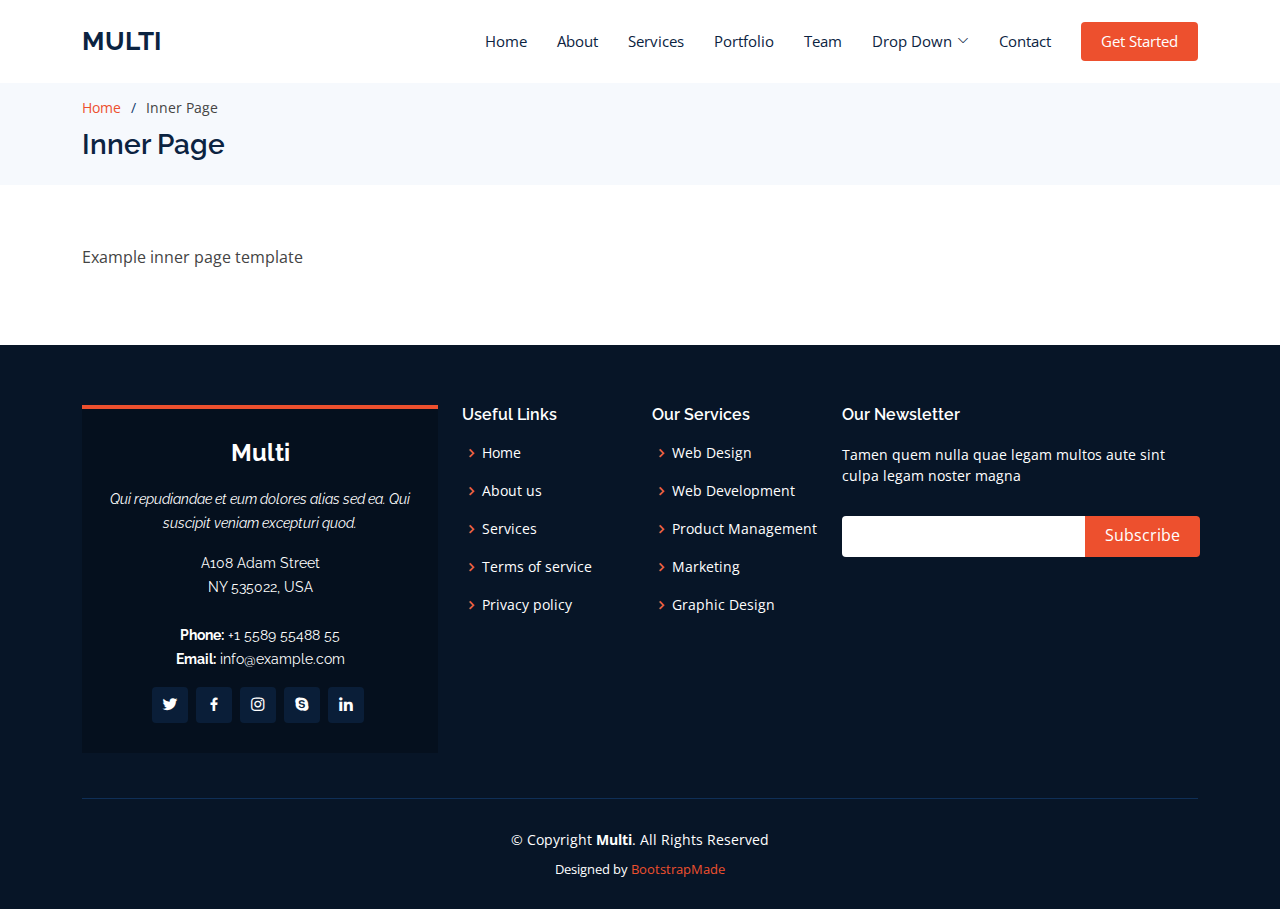
<file: inner-page.html>
<!DOCTYPE html>
<html lang="en">

<head>
  <meta charset="utf-8">
  <meta content="width=device-width, initial-scale=1.0" name="viewport">

  <title>Inner Page - Multi Bootstrap Template</title>
  <meta content="" name="description">
  <meta content="" name="keywords">

  <!-- Favicons -->
  <link href="assets/img/favicon.png" rel="icon">
  <link href="assets/img/apple-touch-icon.png" rel="apple-touch-icon">

  <!-- Google Fonts -->
  <link href="https://fonts.googleapis.com/css?family=Open+Sans:300,300i,400,400i,600,600i,700,700i|Raleway:300,300i,400,400i,500,500i,600,600i,700,700i|Poppins:300,300i,400,400i,500,500i,600,600i,700,700i" rel="stylesheet">

  <!-- Vendor CSS Files -->
  <link href="assets/vendor/animate.css/animate.min.css" rel="stylesheet">
  <link href="assets/vendor/aos/aos.css" rel="stylesheet">
  <link href="assets/vendor/bootstrap/css/bootstrap.min.css" rel="stylesheet">
  <link href="assets/vendor/bootstrap-icons/bootstrap-icons.css" rel="stylesheet">
  <link href="assets/vendor/boxicons/css/boxicons.min.css" rel="stylesheet">
  <link href="assets/vendor/glightbox/css/glightbox.min.css" rel="stylesheet">
  <link href="assets/vendor/remixicon/remixicon.css" rel="stylesheet">
  <link href="assets/vendor/swiper/swiper-bundle.min.css" rel="stylesheet">

  <!-- Template Main CSS File -->
  <link href="assets/css/style.css" rel="stylesheet">

  <!-- =======================================================
  * Template Name: Multi - v4.3.0
  * Template URL: https://bootstrapmade.com/multi-responsive-bootstrap-template/
  * Author: BootstrapMade.com
  * License: https://bootstrapmade.com/license/
  ======================================================== -->
</head>

<body>

  <!-- ======= Header ======= -->
  <header id="header" class="fixed-top">
    <div class="container d-flex align-items-center justify-content-between">

      <h1 class="logo"><a href="index.html">Multi</a></h1>
      <!-- Uncomment below if you prefer to use an image logo -->
      <!-- <a href="index.html" class="logo"><img src="assets/img/logo.png" alt="" class="img-fluid"></a>-->

      <nav id="navbar" class="navbar">
        <ul>
          <li><a class="nav-link scrollto " href="#hero">Home</a></li>
          <li><a class="nav-link scrollto" href="#about">About</a></li>
          <li><a class="nav-link scrollto" href="#services">Services</a></li>
          <li><a class="nav-link scrollto " href="#portfolio">Portfolio</a></li>
          <li><a class="nav-link scrollto" href="#team">Team</a></li>
          <li class="dropdown"><a href="#"><span>Drop Down</span> <i class="bi bi-chevron-down"></i></a>
            <ul>
              <li><a href="#">Drop Down 1</a></li>
              <li class="dropdown"><a href="#"><span>Deep Drop Down</span> <i class="bi bi-chevron-right"></i></a>
                <ul>
                  <li><a href="#">Deep Drop Down 1</a></li>
                  <li><a href="#">Deep Drop Down 2</a></li>
                  <li><a href="#">Deep Drop Down 3</a></li>
                  <li><a href="#">Deep Drop Down 4</a></li>
                  <li><a href="#">Deep Drop Down 5</a></li>
                </ul>
              </li>
              <li><a href="#">Drop Down 2</a></li>
              <li><a href="#">Drop Down 3</a></li>
              <li><a href="#">Drop Down 4</a></li>
            </ul>
          </li>
          <li><a class="nav-link scrollto" href="#contact">Contact</a></li>
          <li><a class="getstarted scrollto" href="#about">Get Started</a></li>
        </ul>
        <i class="bi bi-list mobile-nav-toggle"></i>
      </nav><!-- .navbar -->

    </div>
  </header><!-- End Header -->

  <main id="main">

    <!-- ======= Breadcrumbs ======= -->
    <section id="breadcrumbs" class="breadcrumbs">
      <div class="container">

        <ol>
          <li><a href="index.html">Home</a></li>
          <li>Inner Page</li>
        </ol>
        <h2>Inner Page</h2>

      </div>
    </section><!-- End Breadcrumbs -->

    <section class="inner-page">
      <div class="container">
        <p>
          Example inner page template
        </p>
      </div>
    </section>

  </main><!-- End #main -->

  <!-- ======= Footer ======= -->
  <footer id="footer">
    <div class="footer-top">
      <div class="container">
        <div class="row">

          <div class="col-lg-4 col-md-6">
            <div class="footer-info">
              <h3>Multi</h3>
              <p class="pb-3"><em>Qui repudiandae et eum dolores alias sed ea. Qui suscipit veniam excepturi quod.</em></p>
              <p>
                A108 Adam Street <br>
                NY 535022, USA<br><br>
                <strong>Phone:</strong> +1 5589 55488 55<br>
                <strong>Email:</strong> info@example.com<br>
              </p>
              <div class="social-links mt-3">
                <a href="#" class="twitter"><i class="bx bxl-twitter"></i></a>
                <a href="#" class="facebook"><i class="bx bxl-facebook"></i></a>
                <a href="#" class="instagram"><i class="bx bxl-instagram"></i></a>
                <a href="#" class="google-plus"><i class="bx bxl-skype"></i></a>
                <a href="#" class="linkedin"><i class="bx bxl-linkedin"></i></a>
              </div>
            </div>
          </div>

          <div class="col-lg-2 col-md-6 footer-links">
            <h4>Useful Links</h4>
            <ul>
              <li><i class="bx bx-chevron-right"></i> <a href="#">Home</a></li>
              <li><i class="bx bx-chevron-right"></i> <a href="#">About us</a></li>
              <li><i class="bx bx-chevron-right"></i> <a href="#">Services</a></li>
              <li><i class="bx bx-chevron-right"></i> <a href="#">Terms of service</a></li>
              <li><i class="bx bx-chevron-right"></i> <a href="#">Privacy policy</a></li>
            </ul>
          </div>

          <div class="col-lg-2 col-md-6 footer-links">
            <h4>Our Services</h4>
            <ul>
              <li><i class="bx bx-chevron-right"></i> <a href="#">Web Design</a></li>
              <li><i class="bx bx-chevron-right"></i> <a href="#">Web Development</a></li>
              <li><i class="bx bx-chevron-right"></i> <a href="#">Product Management</a></li>
              <li><i class="bx bx-chevron-right"></i> <a href="#">Marketing</a></li>
              <li><i class="bx bx-chevron-right"></i> <a href="#">Graphic Design</a></li>
            </ul>
          </div>

          <div class="col-lg-4 col-md-6 footer-newsletter">
            <h4>Our Newsletter</h4>
            <p>Tamen quem nulla quae legam multos aute sint culpa legam noster magna</p>
            <form action="" method="post">
              <input type="email" name="email"><input type="submit" value="Subscribe">
            </form>

          </div>

        </div>
      </div>
    </div>

    <div class="container">
      <div class="copyright">
        &copy; Copyright <strong><span>Multi</span></strong>. All Rights Reserved
      </div>
      <div class="credits">
        <!-- All the links in the footer should remain intact. -->
        <!-- You can delete the links only if you purchased the pro version. -->
        <!-- Licensing information: https://bootstrapmade.com/license/ -->
        <!-- Purchase the pro version with working PHP/AJAX contact form: https://bootstrapmade.com/multi-responsive-bootstrap-template/ -->
        Designed by <a href="https://bootstrapmade.com/">BootstrapMade</a>
      </div>
    </div>
  </footer><!-- End Footer -->

  <div id="preloader"></div>
  <a href="#" class="back-to-top d-flex align-items-center justify-content-center"><i class="bi bi-arrow-up-short"></i></a>

  <!-- Vendor JS Files -->
  <script src="assets/vendor/aos/aos.js"></script>
  <script src="assets/vendor/bootstrap/js/bootstrap.bundle.min.js"></script>
  <script src="assets/vendor/glightbox/js/glightbox.min.js"></script>
  <script src="assets/vendor/isotope-layout/isotope.pkgd.min.js"></script>
  <script src="assets/vendor/php-email-form/validate.js"></script>
  <script src="assets/vendor/purecounter/purecounter.js"></script>
  <script src="assets/vendor/swiper/swiper-bundle.min.js"></script>

  <!-- Template Main JS File -->
  <script src="assets/js/main.js"></script>

</body>

</html>
</file>
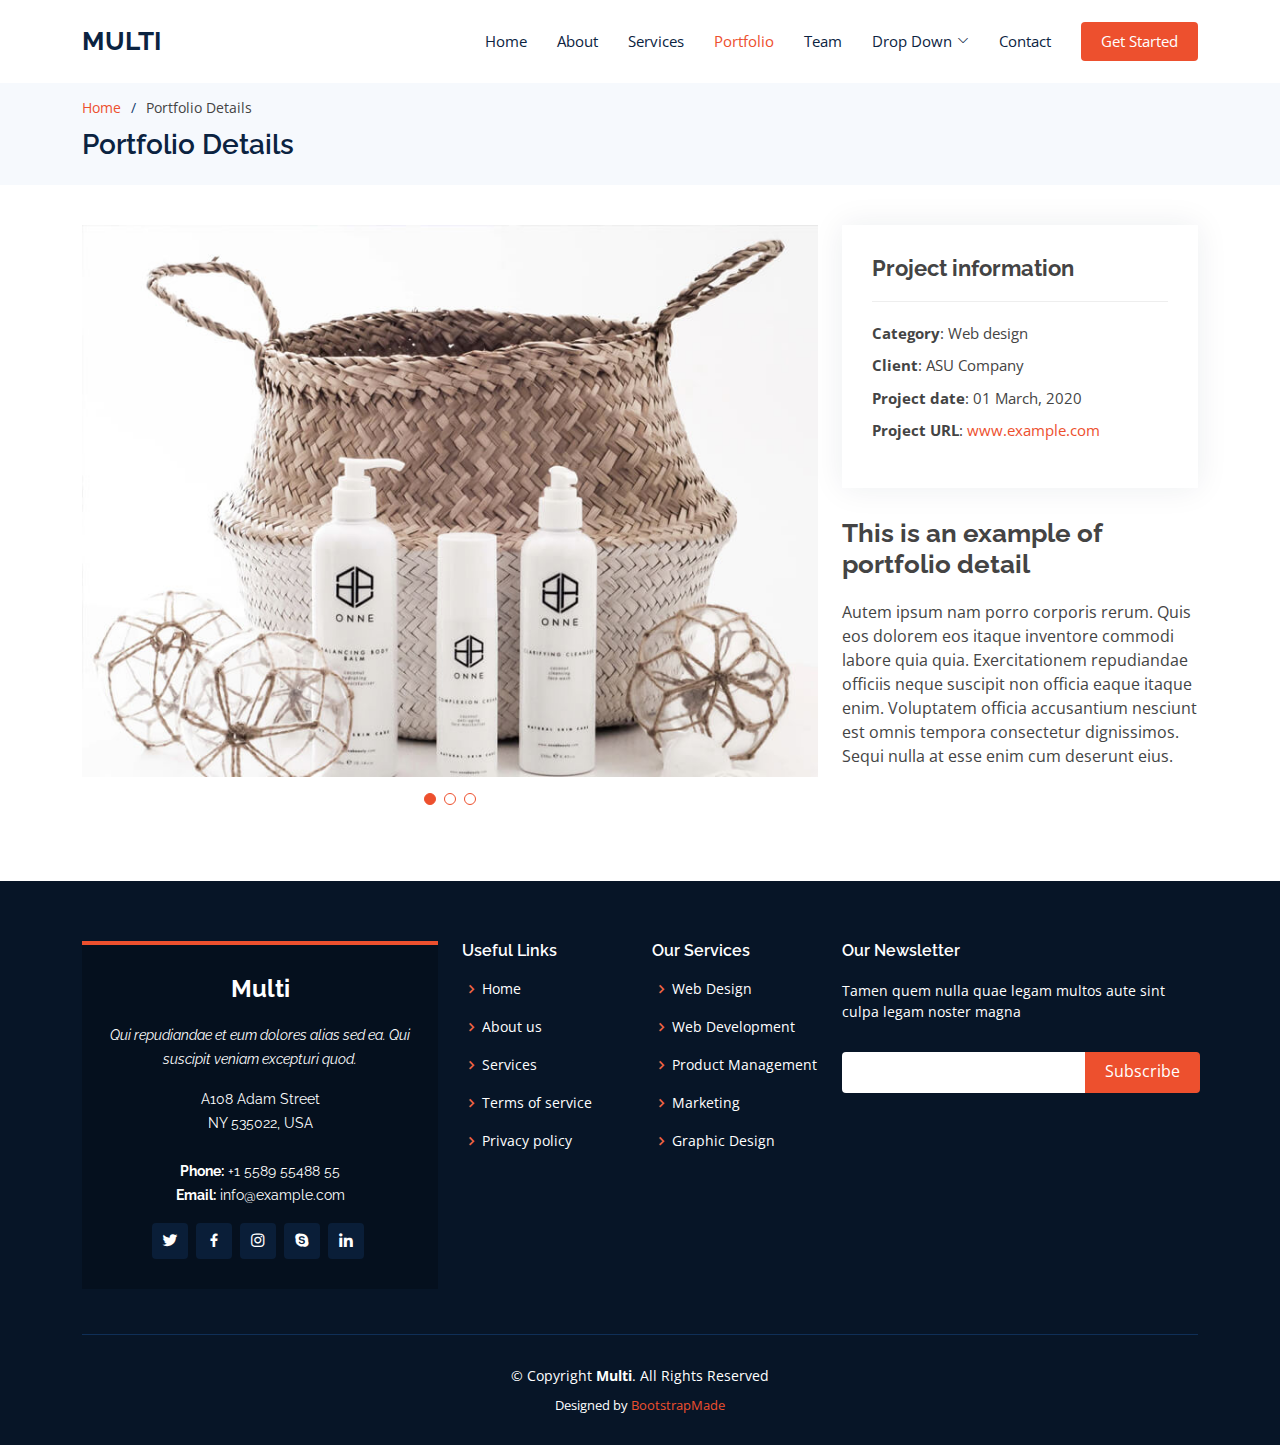
<file: portfolio-details.html>
<!DOCTYPE html>
<html lang="en">

<head>
  <meta charset="utf-8">
  <meta content="width=device-width, initial-scale=1.0" name="viewport">

  <title>Portfolio Details - Multi Bootstrap Template</title>
  <meta content="" name="description">
  <meta content="" name="keywords">

  <!-- Favicons -->
  <link href="assets/img/favicon.png" rel="icon">
  <link href="assets/img/apple-touch-icon.png" rel="apple-touch-icon">

  <!-- Google Fonts -->
  <link href="https://fonts.googleapis.com/css?family=Open+Sans:300,300i,400,400i,600,600i,700,700i|Raleway:300,300i,400,400i,500,500i,600,600i,700,700i|Poppins:300,300i,400,400i,500,500i,600,600i,700,700i" rel="stylesheet">

  <!-- Vendor CSS Files -->
  <link href="assets/vendor/animate.css/animate.min.css" rel="stylesheet">
  <link href="assets/vendor/aos/aos.css" rel="stylesheet">
  <link href="assets/vendor/bootstrap/css/bootstrap.min.css" rel="stylesheet">
  <link href="assets/vendor/bootstrap-icons/bootstrap-icons.css" rel="stylesheet">
  <link href="assets/vendor/boxicons/css/boxicons.min.css" rel="stylesheet">
  <link href="assets/vendor/glightbox/css/glightbox.min.css" rel="stylesheet">
  <link href="assets/vendor/remixicon/remixicon.css" rel="stylesheet">
  <link href="assets/vendor/swiper/swiper-bundle.min.css" rel="stylesheet">

  <!-- Template Main CSS File -->
  <link href="assets/css/style.css" rel="stylesheet">

  <!-- =======================================================
  * Template Name: Multi - v4.3.0
  * Template URL: https://bootstrapmade.com/multi-responsive-bootstrap-template/
  * Author: BootstrapMade.com
  * License: https://bootstrapmade.com/license/
  ======================================================== -->
</head>

<body>

  <!-- ======= Header ======= -->
  <header id="header" class="fixed-top">
    <div class="container d-flex align-items-center justify-content-between">

      <h1 class="logo"><a href="index.html">Multi</a></h1>
      <!-- Uncomment below if you prefer to use an image logo -->
      <!-- <a href="index.html" class="logo"><img src="assets/img/logo.png" alt="" class="img-fluid"></a>-->

      <nav id="navbar" class="navbar">
        <ul>
          <li><a class="nav-link scrollto " href="#hero">Home</a></li>
          <li><a class="nav-link scrollto" href="#about">About</a></li>
          <li><a class="nav-link scrollto" href="#services">Services</a></li>
          <li><a class="nav-link scrollto active" href="#portfolio">Portfolio</a></li>
          <li><a class="nav-link scrollto" href="#team">Team</a></li>
          <li class="dropdown"><a href="#"><span>Drop Down</span> <i class="bi bi-chevron-down"></i></a>
            <ul>
              <li><a href="#">Drop Down 1</a></li>
              <li class="dropdown"><a href="#"><span>Deep Drop Down</span> <i class="bi bi-chevron-right"></i></a>
                <ul>
                  <li><a href="#">Deep Drop Down 1</a></li>
                  <li><a href="#">Deep Drop Down 2</a></li>
                  <li><a href="#">Deep Drop Down 3</a></li>
                  <li><a href="#">Deep Drop Down 4</a></li>
                  <li><a href="#">Deep Drop Down 5</a></li>
                </ul>
              </li>
              <li><a href="#">Drop Down 2</a></li>
              <li><a href="#">Drop Down 3</a></li>
              <li><a href="#">Drop Down 4</a></li>
            </ul>
          </li>
          <li><a class="nav-link scrollto" href="#contact">Contact</a></li>
          <li><a class="getstarted scrollto" href="#about">Get Started</a></li>
        </ul>
        <i class="bi bi-list mobile-nav-toggle"></i>
      </nav><!-- .navbar -->

    </div>
  </header><!-- End Header -->

  <main id="main">

    <!-- ======= Breadcrumbs ======= -->
    <section id="breadcrumbs" class="breadcrumbs">
      <div class="container">

        <ol>
          <li><a href="index.html">Home</a></li>
          <li>Portfolio Details</li>
        </ol>
        <h2>Portfolio Details</h2>

      </div>
    </section><!-- End Breadcrumbs -->

    <!-- ======= Portfolio Details Section ======= -->
    <section id="portfolio-details" class="portfolio-details">
      <div class="container">

        <div class="row gy-4">

          <div class="col-lg-8">
            <div class="portfolio-details-slider swiper-container">
              <div class="swiper-wrapper align-items-center">

                <div class="swiper-slide">
                  <img src="assets/img/portfolio/portfolio-1.jpg" alt="">
                </div>

                <div class="swiper-slide">
                  <img src="assets/img/portfolio/portfolio-2.jpg" alt="">
                </div>

                <div class="swiper-slide">
                  <img src="assets/img/portfolio/portfolio-3.jpg" alt="">
                </div>

              </div>
              <div class="swiper-pagination"></div>
            </div>
          </div>

          <div class="col-lg-4">
            <div class="portfolio-info">
              <h3>Project information</h3>
              <ul>
                <li><strong>Category</strong>: Web design</li>
                <li><strong>Client</strong>: ASU Company</li>
                <li><strong>Project date</strong>: 01 March, 2020</li>
                <li><strong>Project URL</strong>: <a href="#">www.example.com</a></li>
              </ul>
            </div>
            <div class="portfolio-description">
              <h2>This is an example of portfolio detail</h2>
              <p>
                Autem ipsum nam porro corporis rerum. Quis eos dolorem eos itaque inventore commodi labore quia quia. Exercitationem repudiandae officiis neque suscipit non officia eaque itaque enim. Voluptatem officia accusantium nesciunt est omnis tempora consectetur dignissimos. Sequi nulla at esse enim cum deserunt eius.
              </p>
            </div>
          </div>

        </div>

      </div>
    </section><!-- End Portfolio Details Section -->

  </main><!-- End #main -->

  <!-- ======= Footer ======= -->
  <footer id="footer">
    <div class="footer-top">
      <div class="container">
        <div class="row">

          <div class="col-lg-4 col-md-6">
            <div class="footer-info">
              <h3>Multi</h3>
              <p class="pb-3"><em>Qui repudiandae et eum dolores alias sed ea. Qui suscipit veniam excepturi quod.</em></p>
              <p>
                A108 Adam Street <br>
                NY 535022, USA<br><br>
                <strong>Phone:</strong> +1 5589 55488 55<br>
                <strong>Email:</strong> info@example.com<br>
              </p>
              <div class="social-links mt-3">
                <a href="#" class="twitter"><i class="bx bxl-twitter"></i></a>
                <a href="#" class="facebook"><i class="bx bxl-facebook"></i></a>
                <a href="#" class="instagram"><i class="bx bxl-instagram"></i></a>
                <a href="#" class="google-plus"><i class="bx bxl-skype"></i></a>
                <a href="#" class="linkedin"><i class="bx bxl-linkedin"></i></a>
              </div>
            </div>
          </div>

          <div class="col-lg-2 col-md-6 footer-links">
            <h4>Useful Links</h4>
            <ul>
              <li><i class="bx bx-chevron-right"></i> <a href="#">Home</a></li>
              <li><i class="bx bx-chevron-right"></i> <a href="#">About us</a></li>
              <li><i class="bx bx-chevron-right"></i> <a href="#">Services</a></li>
              <li><i class="bx bx-chevron-right"></i> <a href="#">Terms of service</a></li>
              <li><i class="bx bx-chevron-right"></i> <a href="#">Privacy policy</a></li>
            </ul>
          </div>

          <div class="col-lg-2 col-md-6 footer-links">
            <h4>Our Services</h4>
            <ul>
              <li><i class="bx bx-chevron-right"></i> <a href="#">Web Design</a></li>
              <li><i class="bx bx-chevron-right"></i> <a href="#">Web Development</a></li>
              <li><i class="bx bx-chevron-right"></i> <a href="#">Product Management</a></li>
              <li><i class="bx bx-chevron-right"></i> <a href="#">Marketing</a></li>
              <li><i class="bx bx-chevron-right"></i> <a href="#">Graphic Design</a></li>
            </ul>
          </div>

          <div class="col-lg-4 col-md-6 footer-newsletter">
            <h4>Our Newsletter</h4>
            <p>Tamen quem nulla quae legam multos aute sint culpa legam noster magna</p>
            <form action="" method="post">
              <input type="email" name="email"><input type="submit" value="Subscribe">
            </form>

          </div>

        </div>
      </div>
    </div>

    <div class="container">
      <div class="copyright">
        &copy; Copyright <strong><span>Multi</span></strong>. All Rights Reserved
      </div>
      <div class="credits">
        <!-- All the links in the footer should remain intact. -->
        <!-- You can delete the links only if you purchased the pro version. -->
        <!-- Licensing information: https://bootstrapmade.com/license/ -->
        <!-- Purchase the pro version with working PHP/AJAX contact form: https://bootstrapmade.com/multi-responsive-bootstrap-template/ -->
        Designed by <a href="https://bootstrapmade.com/">BootstrapMade</a>
      </div>
    </div>
  </footer><!-- End Footer -->

  <div id="preloader"></div>
  <a href="#" class="back-to-top d-flex align-items-center justify-content-center"><i class="bi bi-arrow-up-short"></i></a>

  <!-- Vendor JS Files -->
  <script src="assets/vendor/aos/aos.js"></script>
  <script src="assets/vendor/bootstrap/js/bootstrap.bundle.min.js"></script>
  <script src="assets/vendor/glightbox/js/glightbox.min.js"></script>
  <script src="assets/vendor/isotope-layout/isotope.pkgd.min.js"></script>
  <script src="assets/vendor/php-email-form/validate.js"></script>
  <script src="assets/vendor/purecounter/purecounter.js"></script>
  <script src="assets/vendor/swiper/swiper-bundle.min.js"></script>

  <!-- Template Main JS File -->
  <script src="assets/js/main.js"></script>

</body>

</html>
</file>
<file: assets/css/style.css>
/**
* Template Name: Multi - v4.3.0
* Template URL: https://bootstrapmade.com/multi-responsive-bootstrap-template/
* Author: BootstrapMade.com
* License: https://bootstrapmade.com/license/
*/

/*--------------------------------------------------------------
# General
--------------------------------------------------------------*/
body {
  font-family: "Open Sans", sans-serif;
  color: #444444;
}

a {
  color: #ed502e;
  text-decoration: none;
}

a:hover {
  color: #f1775d;
  text-decoration: none;
}

h1, h2, h3, h4, h5, h6 {
  font-family: "Raleway", sans-serif;
}

/*--------------------------------------------------------------
# Preloader
--------------------------------------------------------------*/
#preloader {
  position: fixed;
  top: 0;
  left: 0;
  right: 0;
  bottom: 0;
  z-index: 9999;
  overflow: hidden;
  background: #fff;
}

#preloader:before {
  content: "";
  position: fixed;
  top: calc(50% - 30px);
  left: calc(50% - 30px);
  border: 6px solid #ed502e;
  border-top-color: white;
  border-radius: 50%;
  width: 60px;
  height: 60px;
  -webkit-animation: animate-preloader 1s linear infinite;
  animation: animate-preloader 1s linear infinite;
}

@-webkit-keyframes animate-preloader {
  0% {
    transform: rotate(0deg);
  }
  100% {
    transform: rotate(360deg);
  }
}

@keyframes animate-preloader {
  0% {
    transform: rotate(0deg);
  }
  100% {
    transform: rotate(360deg);
  }
}

/*--------------------------------------------------------------
# Back to top button
--------------------------------------------------------------*/
.back-to-top {
  position: fixed;
  visibility: hidden;
  opacity: 0;
  right: 15px;
  bottom: 15px;
  z-index: 996;
  background: #ed502e;
  width: 40px;
  height: 40px;
  border-radius: 4px;
  transition: all 0.4s;
}

.back-to-top i {
  font-size: 28px;
  color: #fff;
  line-height: 0;
}

.back-to-top:hover {
  background: #f06f54;
  color: #fff;
}

.back-to-top.active {
  visibility: visible;
  opacity: 1;
}

/*--------------------------------------------------------------
# Header
--------------------------------------------------------------*/
#header {
  background: #fff;
  transition: all 0.5s;
  z-index: 997;
  padding: 20px 0;
}

#header.header-scrolled {
  padding: 12px 0;
  box-shadow: 0px 2px 15px rgba(0, 0, 0, 0.1);
}

#header .logo {
  font-size: 26px;
  margin: 0;
  padding: 0;
  line-height: 1;
  font-weight: 700;
  letter-spacing: 0.5px;
  text-transform: uppercase;
}

#header .logo a {
  color: #0b2341;
}

#header .logo img {
  max-height: 40px;
}

/*--------------------------------------------------------------
# Navigation Menu
--------------------------------------------------------------*/
/**
* Desktop Navigation 
*/
.navbar {
  padding: 0;
}

.navbar ul {
  margin: 0;
  padding: 0;
  display: flex;
  list-style: none;
  align-items: center;
}

.navbar li {
  position: relative;
}

.navbar a, .navbar a:focus {
  display: flex;
  align-items: center;
  justify-content: space-between;
  padding: 10px 0 10px 30px;
  font-size: 15px;
  color: #0b2341;
  white-space: nowrap;
  transition: 0.3s;
}

.navbar a i, .navbar a:focus i {
  font-size: 12px;
  line-height: 0;
  margin-left: 5px;
}

.navbar a:hover, .navbar .active, .navbar .active:focus, .navbar li:hover > a {
  color: #ed502e;
}

.navbar .getstarted {
  background: #ed502e;
  padding: 8px 20px;
  margin-left: 30px;
  border-radius: 4px;
  color: #fff;
}

.navbar .getstarted:hover {
  color: #fff;
  background: #ef6445;
}

.navbar .dropdown ul {
  display: block;
  position: absolute;
  left: 14px;
  top: calc(100% + 30px);
  margin: 0;
  padding: 10px 0;
  z-index: 99;
  opacity: 0;
  visibility: hidden;
  background: #fff;
  box-shadow: 0px 0px 30px rgba(127, 137, 161, 0.25);
  transition: 0.3s;
}

.navbar .dropdown ul li {
  min-width: 200px;
}

.navbar .dropdown ul a {
  padding: 10px 20px;
  text-transform: none;
}

.navbar .dropdown ul a i {
  font-size: 12px;
}

.navbar .dropdown ul a:hover, .navbar .dropdown ul .active:hover, .navbar .dropdown ul li:hover > a {
  color: #ed502e;
}

.navbar .dropdown:hover > ul {
  opacity: 1;
  top: 100%;
  visibility: visible;
}

.navbar .dropdown .dropdown ul {
  top: 0;
  left: calc(100% - 30px);
  visibility: hidden;
}

.navbar .dropdown .dropdown:hover > ul {
  opacity: 1;
  top: 0;
  left: 100%;
  visibility: visible;
}

@media (max-width: 1366px) {
  .navbar .dropdown .dropdown ul {
    left: -90%;
  }
  .navbar .dropdown .dropdown:hover > ul {
    left: -100%;
  }
}

/**
* Mobile Navigation 
*/
.mobile-nav-toggle {
  color: #0b2341;
  font-size: 28px;
  cursor: pointer;
  display: none;
  line-height: 0;
  transition: 0.5s;
}

.mobile-nav-toggle.bi-x {
  color: #fff;
}

@media (max-width: 991px) {
  .mobile-nav-toggle {
    display: block;
  }
  .navbar ul {
    display: none;
  }
}

.navbar-mobile {
  position: fixed;
  overflow: hidden;
  top: 0;
  right: 0;
  left: 0;
  bottom: 0;
  background: rgba(4, 12, 21, 0.9);
  transition: 0.3s;
  z-index: 999;
}

.navbar-mobile .mobile-nav-toggle {
  position: absolute;
  top: 15px;
  right: 15px;
}

.navbar-mobile ul {
  display: block;
  position: absolute;
  top: 55px;
  right: 15px;
  bottom: 15px;
  left: 15px;
  padding: 10px 0;
  background-color: #fff;
  overflow-y: auto;
  transition: 0.3s;
}

.navbar-mobile a {
  padding: 10px 20px;
  font-size: 15px;
  color: #0b2341;
}

.navbar-mobile a:hover, .navbar-mobile .active, .navbar-mobile li:hover > a {
  color: #ed502e;
}

.navbar-mobile .getstarted {
  margin: 15px;
}

.navbar-mobile .dropdown ul {
  position: static;
  display: none;
  margin: 10px 20px;
  padding: 10px 0;
  z-index: 99;
  opacity: 1;
  visibility: visible;
  background: #fff;
  box-shadow: 0px 0px 30px rgba(127, 137, 161, 0.25);
}

.navbar-mobile .dropdown ul li {
  min-width: 200px;
}

.navbar-mobile .dropdown ul a {
  padding: 10px 20px;
}

.navbar-mobile .dropdown ul a i {
  font-size: 12px;
}

.navbar-mobile .dropdown ul a:hover, .navbar-mobile .dropdown ul .active:hover, .navbar-mobile .dropdown ul li:hover > a {
  color: #ed502e;
}

.navbar-mobile .dropdown > .dropdown-active {
  display: block;
}

/*--------------------------------------------------------------
# Hero Section
--------------------------------------------------------------*/
#hero {
  width: 100%;
  height: 100vh;
  background-color: rgba(4, 12, 21, 0.8);
  overflow: hidden;
  position: relative;
}

#hero .carousel, #hero .carousel-inner, #hero .carousel-item, #hero .carousel-item::before {
  position: absolute;
  top: 0;
  right: 0;
  left: 0;
  bottom: 0;
}

#hero .carousel-item {
  background-size: cover;
  background-position: top center;
  background-repeat: no-repeat;
}

#hero .carousel-item::before {
  content: '';
  background-color: rgba(4, 12, 21, 0.5);
}

#hero .carousel-container {
  display: flex;
  align-items: center;
  position: absolute;
  bottom: 0;
  top: 82px;
  left: 50px;
  right: 50px;
}

#hero h2 {
  color: #fff;
  margin: 0;
  font-size: 48px;
  font-weight: 700;
}

#hero p {
  -webkit-animation-delay: 0.4s;
  animation-delay: 0.4s;
  color: #fff;
  margin-top: 10px;
}

@media (min-width: 1200px) {
  #hero p {
    width: 50%;
  }
}

#hero .carousel-inner .carousel-item {
  transition-property: opacity;
  background-position: center top;
}

#hero .carousel-inner .carousel-item,
#hero .carousel-inner .active.carousel-item-start,
#hero .carousel-inner .active.carousel-item-end {
  opacity: 0;
}

#hero .carousel-inner .active,
#hero .carousel-inner .carousel-item-next.carousel-item-start,
#hero .carousel-inner .carousel-item-prev.carousel-item-end {
  opacity: 1;
  transition: 0.5s;
}

#hero .carousel-inner .carousel-item-next,
#hero .carousel-inner .carousel-item-prev,
#hero .carousel-inner .active.carousel-item-start,
#hero .carousel-inner .active.carousel-item-end {
  left: 0;
  transform: translate3d(0, 0, 0);
}

#hero .carousel-control-next-icon, #hero .carousel-control-prev-icon {
  background: none;
  font-size: 30px;
  line-height: 0;
  width: auto;
  height: auto;
  background: rgba(255, 255, 255, 0.2);
  border-radius: 50px;
  transition: 0.3s;
  color: rgba(255, 255, 255, 0.5);
  width: 54px;
  height: 54px;
  display: flex;
  align-items: center;
  justify-content: center;
}

#hero .carousel-control-next-icon:hover, #hero .carousel-control-prev-icon:hover {
  background: rgba(255, 255, 255, 0.3);
  color: rgba(255, 255, 255, 0.8);
}

#hero .carousel-indicators li {
  cursor: pointer;
  background: #fff;
  overflow: hidden;
  border: 0;
  width: 12px;
  height: 12px;
  border-radius: 50px;
  opacity: .6;
  transition: 0.3s;
}

#hero .carousel-indicators li.active {
  opacity: 1;
  background: #ed502e;
}

#hero .btn-get-started {
  font-family: "Raleway", sans-serif;
  font-weight: 500;
  font-size: 14px;
  letter-spacing: 1px;
  display: inline-block;
  padding: 14px 32px;
  border-radius: 4px;
  transition: 0.5s;
  line-height: 1;
  color: #fff;
  -webkit-animation-delay: 0.8s;
  animation-delay: 0.8s;
  background: #ed502e;
  margin-top: 15px;
}

#hero .btn-get-started:hover {
  background: #ef6445;
}

@media (max-width: 992px) {
  #hero {
    height: 100vh;
  }
  #hero .carousel-container {
    text-align: center;
    top: 74px;
  }
}

@media (max-width: 768px) {
  #hero h2 {
    font-size: 30px;
  }
}

@media (min-width: 1024px) {
  #hero .carousel-control-prev, #hero .carousel-control-next {
    width: 5%;
  }
}

@media (max-height: 500px) {
  #hero {
    height: 120vh;
  }
}

/*--------------------------------------------------------------
# Sections General
--------------------------------------------------------------*/
section {
  padding: 60px 0;
}

.section-bg {
  background-color: #f6f9fd;
}

.section-title {
  padding-bottom: 40px;
}

.section-title h2 {
  font-size: 14px;
  font-weight: 500;
  padding: 0;
  line-height: 1px;
  margin: 0 0 5px 0;
  letter-spacing: 2px;
  text-transform: uppercase;
  color: #aaaaaa;
  font-family: "Poppins", sans-serif;
}

.section-title h2::after {
  content: "";
  width: 120px;
  height: 1px;
  display: inline-block;
  background: #f38b74;
  margin: 4px 10px;
}

.section-title p {
  margin: 0;
  margin: 0;
  font-size: 36px;
  font-weight: 700;
  text-transform: uppercase;
  font-family: "Poppins", sans-serif;
  color: #0f2f57;
}

/*--------------------------------------------------------------
# About
--------------------------------------------------------------*/
.about .content h3 {
  font-weight: 600;
  font-size: 26px;
}

.about .content ul {
  list-style: none;
  padding: 0;
}

.about .content ul li {
  padding-left: 28px;
  position: relative;
}

.about .content ul li + li {
  margin-top: 10px;
}

.about .content ul i {
  position: absolute;
  left: 0;
  top: 2px;
  font-size: 20px;
  color: #ed502e;
  line-height: 1;
}

.about .content p:last-child {
  margin-bottom: 0;
}

.about .content .btn-learn-more {
  font-family: "Raleway", sans-serif;
  font-weight: 600;
  font-size: 14px;
  letter-spacing: 1px;
  display: inline-block;
  padding: 12px 32px;
  border-radius: 5px;
  transition: 0.3s;
  line-height: 1;
  color: #ed502e;
  -webkit-animation-delay: 0.8s;
  animation-delay: 0.8s;
  margin-top: 6px;
  border: 2px solid #ed502e;
}

.about .content .btn-learn-more:hover {
  background: #ed502e;
  color: #fff;
  text-decoration: none;
}

/*--------------------------------------------------------------
# Counts
--------------------------------------------------------------*/
.counts {
  padding-top: 0;
}

.counts .count-box {
  box-shadow: -10px -5px 40px 0 rgba(0, 0, 0, 0.1);
  padding: 30px;
  width: 100%;
}

.counts .count-box i {
  display: block;
  font-size: 30px;
  color: #ed502e;
  float: left;
}

.counts .count-box span {
  font-size: 42px;
  line-height: 24px;
  display: block;
  font-weight: 700;
  color: #0b2341;
  margin-left: 50px;
}

.counts .count-box p {
  padding: 30px 0 0 0;
  margin: 0;
  font-family: "Raleway", sans-serif;
  font-size: 14px;
}

.counts .count-box a {
  font-weight: 600;
  display: block;
  margin-top: 20px;
  color: #164682;
  font-size: 15px;
  font-family: "Poppins", sans-serif;
  transition: ease-in-out 0.3s;
}

.counts .count-box a:hover {
  color: #2169c4;
}

/*--------------------------------------------------------------
# Why Us
--------------------------------------------------------------*/
.why-us {
  padding: 0;
}

.why-us .content {
  padding: 60px 100px 0 100px;
}

.why-us .content h3 {
  font-weight: 400;
  font-size: 34px;
  color: #123a6d;
}

.why-us .content h4 {
  font-size: 20px;
  font-weight: 700;
  margin-top: 5px;
}

.why-us .content p {
  font-size: 15px;
  color: #848484;
}

.why-us .video-box {
  background-size: cover;
  background-repeat: no-repeat;
  background-position: center center;
  min-height: 400px;
  position: relative;
}

.why-us .accordion-list {
  padding: 0 100px 60px 100px;
}

.why-us .accordion-list ul {
  padding: 0;
  list-style: none;
}

.why-us .accordion-list li + li {
  margin-top: 15px;
}

.why-us .accordion-list li {
  padding: 20px;
  background: #fff;
  border-radius: 4px;
}

.why-us .accordion-list a {
  display: block;
  position: relative;
  font-family: "Poppins", sans-serif;
  font-size: 16px;
  line-height: 24px;
  font-weight: 500;
  padding-right: 30px;
  outline: none;
  color: #0b2341;
  cursor: pointer;
}

.why-us .accordion-list span {
  color: #ed502e;
  font-weight: 600;
  font-size: 18px;
  padding-right: 10px;
}

.why-us .accordion-list i {
  font-size: 24px;
  position: absolute;
  right: 0;
  top: 0;
}

.why-us .accordion-list p {
  margin-bottom: 0;
  padding: 10px 0 0 0;
}

.why-us .accordion-list .icon-show {
  display: none;
}

.why-us .accordion-list a.collapsed {
  color: #0b2341;
}

.why-us .accordion-list a.collapsed:hover {
  color: #ed502e;
}

.why-us .accordion-list a.collapsed .icon-show {
  display: inline-block;
}

.why-us .accordion-list a.collapsed .icon-close {
  display: none;
}

.why-us .play-btn {
  width: 94px;
  height: 94px;
  background: radial-gradient(#ed502e 50%, rgba(237, 80, 46, 0.4) 52%);
  border-radius: 50%;
  display: block;
  position: absolute;
  left: calc(50% - 47px);
  top: calc(50% - 47px);
  overflow: hidden;
}

.why-us .play-btn::after {
  content: '';
  position: absolute;
  left: 50%;
  top: 50%;
  transform: translateX(-40%) translateY(-50%);
  width: 0;
  height: 0;
  border-top: 10px solid transparent;
  border-bottom: 10px solid transparent;
  border-left: 15px solid #fff;
  z-index: 100;
  transition: all 400ms cubic-bezier(0.55, 0.055, 0.675, 0.19);
}

.why-us .play-btn::before {
  content: '';
  position: absolute;
  width: 120px;
  height: 120px;
  -webkit-animation-delay: 0s;
  animation-delay: 0s;
  -webkit-animation: pulsate-btn 2s;
  animation: pulsate-btn 2s;
  -webkit-animation-direction: forwards;
  animation-direction: forwards;
  -webkit-animation-iteration-count: infinite;
  animation-iteration-count: infinite;
  -webkit-animation-timing-function: steps;
  animation-timing-function: steps;
  opacity: 1;
  border-radius: 50%;
  border: 5px solid rgba(237, 80, 46, 0.7);
  top: -15%;
  left: -15%;
  background: rgba(198, 16, 0, 0);
}

.why-us .play-btn:hover::after {
  border-left: 15px solid #ed502e;
  transform: scale(20);
}

.why-us .play-btn:hover::before {
  content: '';
  position: absolute;
  left: 50%;
  top: 50%;
  transform: translateX(-40%) translateY(-50%);
  width: 0;
  height: 0;
  border: none;
  border-top: 10px solid transparent;
  border-bottom: 10px solid transparent;
  border-left: 15px solid #fff;
  z-index: 200;
  -webkit-animation: none;
  animation: none;
  border-radius: 0;
}

@media (max-width: 1024px) {
  .why-us .content, .why-us .accordion-list {
    padding-left: 0;
    padding-right: 0;
  }
}

@media (max-width: 992px) {
  .why-us .content {
    padding-top: 30px;
  }
  .why-us .accordion-list {
    padding-bottom: 30px;
  }
}

@-webkit-keyframes pulsate-btn {
  0% {
    transform: scale(0.6, 0.6);
    opacity: 1;
  }
  100% {
    transform: scale(1, 1);
    opacity: 0;
  }
}

@keyframes pulsate-btn {
  0% {
    transform: scale(0.6, 0.6);
    opacity: 1;
  }
  100% {
    transform: scale(1, 1);
    opacity: 0;
  }
}

/*--------------------------------------------------------------
# Services
--------------------------------------------------------------*/
.services .icon-box {
  text-align: center;
  background: #fefefe;
  box-shadow: 0px 5px 90px 0px rgba(110, 123, 131, 0.1);
  padding: 80px 20px;
  transition: all ease-in-out 0.3s;
}

.services .icon-box .icon {
  margin: 0 auto;
  width: 64px;
  height: 64px;
  background: #ed502e;
  border-radius: 5px;
  transition: all .3s ease-out 0s;
  display: flex;
  align-items: center;
  justify-content: center;
  margin-bottom: 20px;
  transform-style: preserve-3d;
  position: relative;
  z-index: 2;
}

.services .icon-box .icon i {
  color: #fff;
  font-size: 28px;
}

.services .icon-box .icon::before {
  position: absolute;
  content: '';
  left: -8px;
  top: -8px;
  height: 100%;
  width: 100%;
  background: #f9c6bb;
  border-radius: 5px;
  transition: all .3s ease-out 0s;
  transform: translateZ(-1px);
  z-index: 1;
}

.services .icon-box h4 {
  font-weight: 700;
  margin-bottom: 15px;
  font-size: 24px;
}

.services .icon-box h4 a {
  color: #0b2341;
}

.services .icon-box p {
  line-height: 24px;
  font-size: 14px;
  margin-bottom: 0;
}

.services .icon-box:hover {
  background: #ed502e;
  border-color: #ed502e;
}

.services .icon-box:hover .icon {
  background: #fff;
}

.services .icon-box:hover .icon i {
  color: #ed502e;
}

.services .icon-box:hover .icon::before {
  background: #f1775d;
}

.services .icon-box:hover h4 a, .services .icon-box:hover p {
  color: #fff;
}

/*--------------------------------------------------------------
# Testimonials
--------------------------------------------------------------*/
.testimonials .testimonial-wrap {
  padding-left: 50px;
}

.testimonials .testimonial-item {
  box-sizing: content-box;
  padding: 30px 30px 30px 60px;
  margin: 30px 15px;
  min-height: 200px;
  box-shadow: 0px 0px 20px 0px rgba(11, 35, 65, 0.1);
  position: relative;
  background: #fff;
}

.testimonials .testimonial-item .testimonial-img {
  width: 90px;
  border-radius: 10px;
  border: 6px solid #fff;
  position: absolute;
  left: -45px;
}

.testimonials .testimonial-item h3 {
  font-size: 18px;
  font-weight: bold;
  margin: 10px 0 5px 0;
  color: #111;
}

.testimonials .testimonial-item h4 {
  font-size: 14px;
  color: #999;
  margin: 0;
}

.testimonials .testimonial-item .quote-icon-left, .testimonials .testimonial-item .quote-icon-right {
  color: #fdedea;
  font-size: 26px;
}

.testimonials .testimonial-item .quote-icon-left {
  display: inline-block;
  left: -5px;
  position: relative;
}

.testimonials .testimonial-item .quote-icon-right {
  display: inline-block;
  right: -5px;
  position: relative;
  top: 10px;
}

.testimonials .testimonial-item p {
  font-style: italic;
  margin: 15px auto 15px auto;
}

.testimonials .swiper-pagination {
  margin-top: 20px;
  position: relative;
}

.testimonials .swiper-pagination .swiper-pagination-bullet {
  width: 12px;
  height: 12px;
  background-color: #fff;
  opacity: 1;
  border: 1px solid #ed502e;
}

.testimonials .swiper-pagination .swiper-pagination-bullet-active {
  background-color: #ed502e;
}

/*--------------------------------------------------------------
# Cta
--------------------------------------------------------------*/
.cta {
  padding: 80px 0;
  background: #0b2341;
}

.cta h3 {
  color: #fff;
  font-size: 28px;
  font-weight: 700;
}

.cta p {
  color: #fff;
}

.cta .cta-btn {
  font-family: "Raleway", sans-serif;
  font-weight: 600;
  font-size: 14px;
  letter-spacing: 1px;
  display: inline-block;
  padding: 10px 35px;
  border-radius: 4px;
  transition: 0.5s;
  margin-top: 10px;
  border: 2px solid #ed502e;
  color: #fff;
}

.cta .cta-btn:hover {
  background: #ed502e;
  border: 2px solid #ed502e;
}

/*--------------------------------------------------------------
# Portfolio
--------------------------------------------------------------*/
.portfolio #portfolio-flters {
  padding: 0;
  margin: 0 auto 25px auto;
  list-style: none;
  text-align: center;
  border-radius: 50px;
}

.portfolio #portfolio-flters li {
  cursor: pointer;
  display: inline-block;
  padding: 10px 15px;
  font-size: 14px;
  font-weight: 600;
  line-height: 1;
  text-transform: uppercase;
  color: #0b2341;
  margin-bottom: 5px;
  transition: all 0.3s ease-in-out;
}

.portfolio #portfolio-flters li:hover, .portfolio #portfolio-flters li.filter-active {
  color: #ed502e;
}

.portfolio #portfolio-flters li:last-child {
  margin-right: 0;
}

.portfolio .portfolio-item {
  margin-bottom: 30px;
}

.portfolio .portfolio-item .portfolio-info {
  opacity: 0;
  position: absolute;
  left: 30px;
  right: 30px;
  bottom: 0;
  z-index: 3;
  transition: all ease-in-out 0.3s;
  background: rgba(255, 255, 255, 0.9);
  padding: 15px;
}

.portfolio .portfolio-item .portfolio-info h4 {
  font-size: 18px;
  color: #fff;
  font-weight: 600;
  color: #0b2341;
}

.portfolio .portfolio-item .portfolio-info p {
  color: #1a5298;
  font-size: 14px;
  margin-bottom: 0;
}

.portfolio .portfolio-item .portfolio-info .preview-link, .portfolio .portfolio-item .portfolio-info .details-link {
  position: absolute;
  right: 40px;
  font-size: 24px;
  top: calc(50% - 18px);
  color: #123a6d;
}

.portfolio .portfolio-item .portfolio-info .preview-link:hover, .portfolio .portfolio-item .portfolio-info .details-link:hover {
  color: #ed502e;
}

.portfolio .portfolio-item .portfolio-info .details-link {
  right: 10px;
}

.portfolio .portfolio-item .portfolio-links {
  opacity: 0;
  left: 0;
  right: 0;
  text-align: center;
  z-index: 3;
  position: absolute;
  transition: all ease-in-out 0.3s;
}

.portfolio .portfolio-item .portfolio-links a {
  color: #fff;
  margin: 0 2px;
  font-size: 28px;
  display: inline-block;
  transition: 0.3s;
}

.portfolio .portfolio-item .portfolio-links a:hover {
  color: #f59f8c;
}

.portfolio .portfolio-item:hover .portfolio-info {
  opacity: 1;
  bottom: 20px;
}

/*--------------------------------------------------------------
# Portfolio Details
--------------------------------------------------------------*/
.portfolio-details {
  padding-top: 40px;
}

.portfolio-details .portfolio-details-slider img {
  width: 100%;
}

.portfolio-details .portfolio-details-slider .swiper-pagination {
  margin-top: 20px;
  position: relative;
}

.portfolio-details .portfolio-details-slider .swiper-pagination .swiper-pagination-bullet {
  width: 12px;
  height: 12px;
  background-color: #fff;
  opacity: 1;
  border: 1px solid #ed502e;
}

.portfolio-details .portfolio-details-slider .swiper-pagination .swiper-pagination-bullet-active {
  background-color: #ed502e;
}

.portfolio-details .portfolio-info {
  padding: 30px;
  box-shadow: 0px 0 30px rgba(11, 35, 65, 0.08);
}

.portfolio-details .portfolio-info h3 {
  font-size: 22px;
  font-weight: 700;
  margin-bottom: 20px;
  padding-bottom: 20px;
  border-bottom: 1px solid #eee;
}

.portfolio-details .portfolio-info ul {
  list-style: none;
  padding: 0;
  font-size: 15px;
}

.portfolio-details .portfolio-info ul li + li {
  margin-top: 10px;
}

.portfolio-details .portfolio-description {
  padding-top: 30px;
}

.portfolio-details .portfolio-description h2 {
  font-size: 26px;
  font-weight: 700;
  margin-bottom: 20px;
}

.portfolio-details .portfolio-description p {
  padding: 0;
}

/*--------------------------------------------------------------
# Team
--------------------------------------------------------------*/
.team .member {
  text-align: center;
  margin-bottom: 20px;
  background: #343a40;
  position: relative;
  overflow: hidden;
}

.team .member .member-info {
  opacity: 0;
  position: absolute;
  bottom: 0;
  top: 0;
  left: 0;
  right: 0;
  transition: 0.2s;
}

.team .member .member-info-content {
  position: absolute;
  left: 50px;
  right: 0;
  bottom: 0;
  transition: bottom 0.4s;
}

.team .member .member-info-content h4 {
  font-weight: 700;
  margin-bottom: 2px;
  font-size: 18px;
  color: #fff;
}

.team .member .member-info-content span {
  font-style: italic;
  display: block;
  font-size: 13px;
  color: #fff;
}

.team .member .social {
  position: absolute;
  left: -50px;
  top: 0;
  bottom: 0;
  width: 50px;
  transition: left ease-in-out 0.3s;
  background: rgba(11, 35, 65, 0.5);
  text-align: center;
}

.team .member .social a {
  transition: color 0.3s;
  display: block;
  color: #fff;
  margin-top: 15px;
}

.team .member .social a:hover {
  color: #ed502e;
}

.team .member .social i {
  font-size: 18px;
  margin: 0 2px;
}

.team .member:hover .member-info {
  background: linear-gradient(0deg, rgba(11, 35, 65, 0.9) 0%, rgba(11, 35, 65, 0.8) 20%, rgba(0, 212, 255, 0) 100%);
  opacity: 1;
  transition: 0.4s;
}

.team .member:hover .member-info-content {
  bottom: 30px;
  transition: bottom 0.4s;
}

.team .member:hover .social {
  left: 0;
  transition: left ease-in-out 0.3s;
}

/*--------------------------------------------------------------
# Pricing
--------------------------------------------------------------*/
.pricing .row {
  padding-top: 40px;
}

.pricing .box {
  padding: 80px 40px;
  margin-bottom: 30px;
  box-shadow: 0px 5px 90px 0px rgba(110, 123, 131, 0.1);
  background: #fff;
  text-align: center;
}

.pricing h3 {
  font-weight: 300;
  margin-bottom: 15px;
  font-size: 28px;
}

.pricing h4 {
  font-size: 46px;
  color: #0b2341;
  font-weight: 400;
  font-family: "Open Sans", sans-serif;
  margin-bottom: 25px;
}

.pricing h4 span {
  color: #bababa;
  font-size: 18px;
  display: block;
}

.pricing ul {
  padding: 0;
  list-style: none;
  color: #999;
  text-align: left;
  line-height: 20px;
}

.pricing ul li {
  padding-bottom: 12px;
}

.pricing ul i {
  color: #ed502e;
  font-size: 18px;
  padding-right: 4px;
}

.pricing ul .na {
  color: #ccc;
}

.pricing ul .na i {
  color: #ccc;
}

.pricing ul .na span {
  text-decoration: line-through;
}

.pricing .get-started-btn {
  display: inline-block;
  padding: 10px 40px 11px 40px;
  border-radius: 4px;
  color: #0b2341;
  transition: none;
  font-size: 14px;
  font-weight: 600;
  transition: 0.3s;
  border: 2px solid #0b2341;
  background: #fff;
}

.pricing .get-started-btn:hover {
  background: #0b2341;
  color: #fff;
}

.pricing .featured {
  z-index: 10;
  padding: 100px 40px;
  border: 4px solid #ed502e;
}

.pricing .featured .get-started-btn {
  background: #ed502e;
  color: #fff;
  border-color: #ed502e;
}

.pricing .featured .get-started-btn:hover {
  background: #ef6445;
}

@media (max-width: 992px) {
  .pricing .box {
    max-width: 60%;
    margin: 0 auto 30px auto;
  }
}

@media (max-width: 767px) {
  .pricing .box {
    max-width: 80%;
    margin: 0 auto 30px auto;
  }
}

@media (max-width: 420px) {
  .pricing .box {
    max-width: 100%;
    margin: 0 auto 30px auto;
  }
}

/*--------------------------------------------------------------
# Frequently Asked Questions
--------------------------------------------------------------*/
.faq .faq-item {
  margin: 20px 0;
  padding: 20px 0;
  border-bottom: 1px solid #e9f1fb;
}

.faq .faq-item i {
  color: #669ee5;
  font-size: 20px;
  float: left;
  line-height: 0;
  padding: 13px 0 0 0;
  margin: 0;
}

.faq .faq-item h4 {
  font-size: 16px;
  line-height: 26px;
  font-weight: 500;
  margin: 0 0 10px 28px;
  font-family: "Poppins", sans-serif;
}

.faq .faq-item p {
  font-size: 15px;
}

/*--------------------------------------------------------------
# Contact
--------------------------------------------------------------*/
.contact .info-box {
  color: #0b2341;
  text-align: center;
  box-shadow: 0 0 30px rgba(214, 215, 216, 0.6);
  padding: 20px 0 30px 0;
  background: #fff;
}

.contact .info-box i {
  font-size: 32px;
  color: #ed502e;
  border-radius: 50%;
  padding: 8px;
  border: 2px dotted #fbdad2;
}

.contact .info-box h3 {
  font-size: 20px;
  color: #777777;
  font-weight: 700;
  margin: 10px 0;
}

.contact .info-box p {
  padding: 0;
  line-height: 24px;
  font-size: 14px;
  margin-bottom: 0;
}

.contact .php-email-form {
  box-shadow: 0 0 30px rgba(214, 215, 216, 0.6);
  padding: 30px;
  background: #fff;
}

.contact .php-email-form .error-message {
  display: none;
  color: #fff;
  background: #ed3c0d;
  text-align: left;
  padding: 15px;
  font-weight: 600;
}

.contact .php-email-form .error-message br + br {
  margin-top: 25px;
}

.contact .php-email-form .sent-message {
  display: none;
  color: #fff;
  background: #18d26e;
  text-align: center;
  padding: 15px;
  font-weight: 600;
}

.contact .php-email-form .loading {
  display: none;
  background: #fff;
  text-align: center;
  padding: 15px;
}

.contact .php-email-form .loading:before {
  content: "";
  display: inline-block;
  border-radius: 50%;
  width: 24px;
  height: 24px;
  margin: 0 10px -6px 0;
  border: 3px solid #18d26e;
  border-top-color: #eee;
  -webkit-animation: animate-loading 1s linear infinite;
  animation: animate-loading 1s linear infinite;
}

.contact .php-email-form input, .contact .php-email-form textarea {
  border-radius: 0;
  box-shadow: none;
  font-size: 14px;
  border-radius: 4px;
}

.contact .php-email-form input:focus, .contact .php-email-form textarea:focus {
  border-color: #ed502e;
}

.contact .php-email-form input {
  padding: 10px 15px;
}

.contact .php-email-form textarea {
  padding: 12px 15px;
}

.contact .php-email-form button[type="submit"] {
  background: #ed502e;
  border: 0;
  padding: 10px 30px;
  border-radius: 4px;
  color: #fff;
  transition: 0.4s;
}

.contact .php-email-form button[type="submit"]:hover {
  background: #ef6445;
}

@-webkit-keyframes animate-loading {
  0% {
    transform: rotate(0deg);
  }
  100% {
    transform: rotate(360deg);
  }
}

@keyframes animate-loading {
  0% {
    transform: rotate(0deg);
  }
  100% {
    transform: rotate(360deg);
  }
}

/*--------------------------------------------------------------
# Breadcrumbs
--------------------------------------------------------------*/
.breadcrumbs {
  padding: 15px 0;
  background: #f6f9fd;
  min-height: 40px;
  margin-top: 82px;
}

@media (max-width: 992px) {
  .breadcrumbs {
    margin-top: 74px;
  }
}

.breadcrumbs h2 {
  font-size: 28px;
  font-weight: 600;
  color: #0b2341;
}

.breadcrumbs ol {
  display: flex;
  flex-wrap: wrap;
  list-style: none;
  padding: 0 0 10px 0;
  margin: 0;
  font-size: 14px;
}

.breadcrumbs ol li + li {
  padding-left: 10px;
}

.breadcrumbs ol li + li::before {
  display: inline-block;
  padding-right: 10px;
  color: #123a6d;
  content: "/";
}

/*--------------------------------------------------------------
# Footer
--------------------------------------------------------------*/
#footer {
  background: #071527;
  padding: 0 0 30px 0;
  color: #fff;
  font-size: 14px;
}

#footer .footer-top {
  padding: 60px 0 30px 0;
}

#footer .footer-top .footer-info {
  margin-bottom: 15px;
  background: #05101e;
  border-top: 4px solid #ed502e;
  text-align: center;
  padding: 30px 20px;
}

#footer .footer-top .footer-info h3 {
  font-size: 24px;
  margin: 0 0 20px 0;
  padding: 2px 0 2px 0;
  line-height: 1;
  font-weight: 700;
}

#footer .footer-top .footer-info p {
  font-size: 14px;
  line-height: 24px;
  margin-bottom: 0;
  font-family: "Raleway", sans-serif;
}

#footer .footer-top .social-links a {
  font-size: 18px;
  display: inline-block;
  color: #fff;
  line-height: 1;
  padding: 8px 0;
  margin-right: 4px;
  border-radius: 4px;
  text-align: center;
  width: 36px;
  height: 36px;
  transition: 0.3s;
  background: #0a1e38;
}

#footer .footer-top .social-links a:hover {
  color: #fff;
  background: #ed502e;
  text-decoration: none;
}

#footer .footer-top h4 {
  font-size: 16px;
  font-weight: 600;
  color: #fff;
  position: relative;
  padding-bottom: 12px;
}

#footer .footer-top .footer-links {
  margin-bottom: 30px;
}

#footer .footer-top .footer-links ul {
  list-style: none;
  padding: 0;
  margin: 0;
}

#footer .footer-top .footer-links ul i {
  padding-right: 2px;
  color: #ef6445;
  font-size: 18px;
  line-height: 1;
}

#footer .footer-top .footer-links ul li {
  padding: 10px 0;
  display: flex;
  align-items: center;
}

#footer .footer-top .footer-links ul li:first-child {
  padding-top: 0;
}

#footer .footer-top .footer-links ul a {
  color: #fff;
  transition: 0.3s;
  display: inline-block;
  line-height: 1;
}

#footer .footer-top .footer-links ul a:hover {
  color: #ef6445;
}

#footer .footer-top .footer-newsletter form {
  margin-top: 30px;
  background: #fff;
  padding: 6px 10px;
  position: relative;
  border-radius: 4px;
}

#footer .footer-top .footer-newsletter form input[type="email"] {
  border: 0;
  padding: 4px;
  width: calc(100% - 110px);
}

#footer .footer-top .footer-newsletter form input[type="submit"] {
  position: absolute;
  top: 0;
  right: -2px;
  bottom: 0;
  border: 0;
  background: none;
  font-size: 16px;
  padding: 0 20px 2px 20px;
  background: #ed502e;
  color: #fff;
  transition: 0.3s;
  border-radius: 0 4px 4px 0;
}

#footer .footer-top .footer-newsletter form input[type="submit"]:hover {
  background: #ef6445;
}

#footer .copyright {
  border-top: 1px solid #0f2f57;
  text-align: center;
  padding-top: 30px;
}

#footer .credits {
  padding-top: 10px;
  text-align: center;
  font-size: 13px;
  color: #fff;
}

@media (max-width: 575px) {
  #footer .footer-top .footer-info {
    margin: -20px 0 30px 0;
  }
}


.ml16 {
  color: #ffffff;
  padding: 40px 0;
  font-weight: 800;
  font-size: 1;
  text-transform: uppercase;
  letter-spacing: 0.5em;
  overflow: hidden;
}

.ml16 .letter {
  display: inline-block;
  line-height: 1em;
}
</file>
